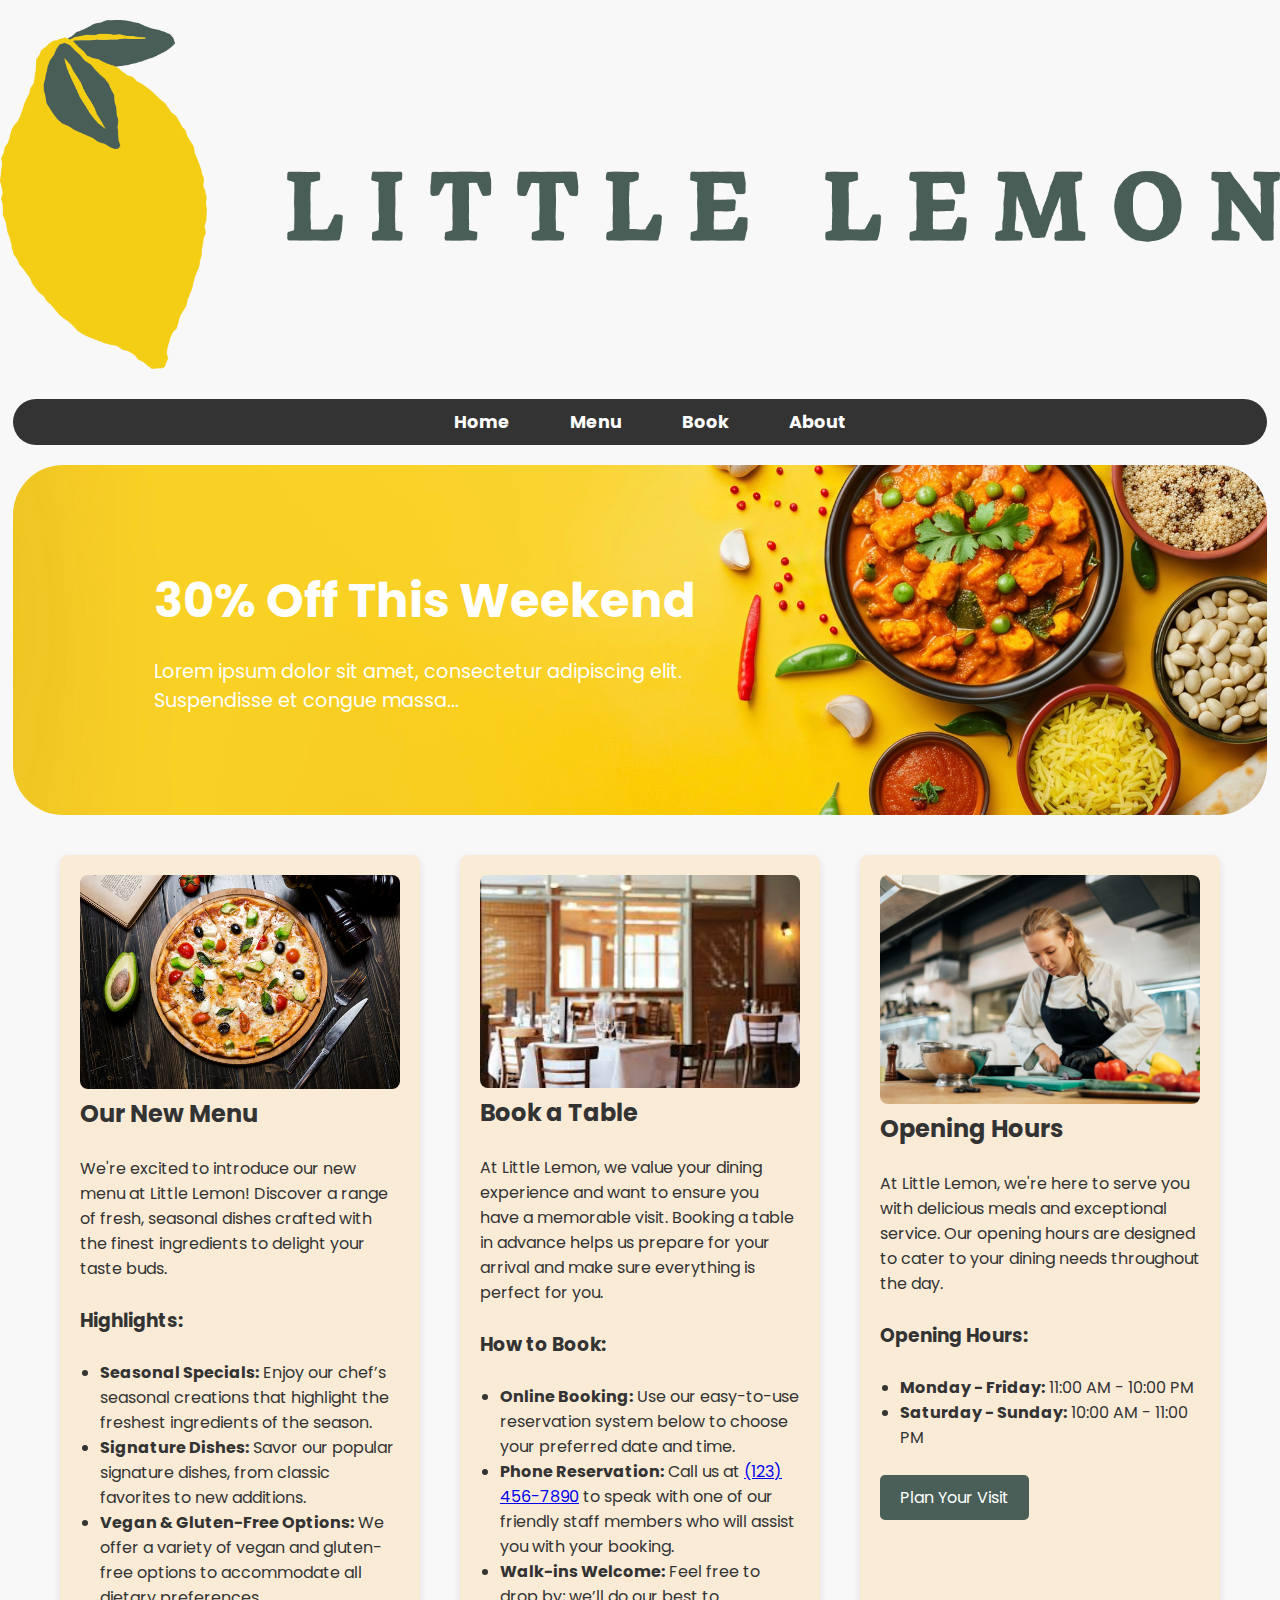
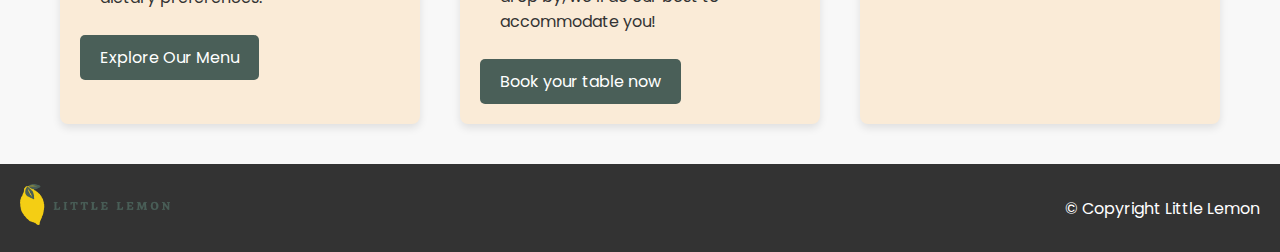
<file: index.html>
<!DOCTYPE html>
<html lang="en">
<head>
    <meta charset="UTF-8">
    <meta name="viewport" content="width=device-width, initial-scale=1.0">
    <meta http-equiv="X-UA-Compatible" content="ie=edge">
    <title>Little Lemon - Home</title>
    <link rel="stylesheet" href="https://fonts.googleapis.com/css2?family=Poppins:wght@400;600&display=swap">
    <link rel="stylesheet" href="style.css">
    <link rel="icon" href="img\logo.png" type="image/x-icon">
</head>
<body>
    <!-- Header Section -->
    <header>
        <div class="logo">
            <img src="img\logo.png" alt="Little Lemon Logo">
        </div>
        <nav>
            <ul>
                <li><a href="index.html">Home</a></li>
                <li><a href="#cards">Menu</a></li>
                <li><a href="#">Book</a></li>
                <li><a href="#">About</a></li>
            </ul>
        </nav>
    </header>

    <!-- Banner Section -->
    <main>
        <section class="banner">
            <div class="banner-content">
                <h1>30% Off This Weekend</h1>
                <p>Lorem ipsum dolor sit amet, consectetur adipiscing elit. Suspendisse et congue massa...</p>
            </div>
        </section>

        <!-- Cards Section -->
        <section class="cards">
            <article>
                <img src="img\menu.avif" alt="Our New Menu">
                <h2>Our New Menu</h2><br>
                <p>We're excited to introduce our new menu at Little Lemon! Discover a range of fresh, seasonal dishes crafted with the finest ingredients to delight your taste buds.</p>
                <br>
                <h3>Highlights:</h3><br>
                <ul>
                    <li><strong>Seasonal Specials:</strong> Enjoy our chef’s seasonal creations that highlight the freshest ingredients of the season.</li>
                    <li><strong>Signature Dishes:</strong> Savor our popular signature dishes, from classic favorites to new additions.</li>
                    <li><strong>Vegan & Gluten-Free Options:</strong> We offer a variety of vegan and gluten-free options to accommodate all dietary preferences.</li>
                </ul><br>
                <a href="#" class="button">Explore Our Menu</a>
            </article>
            
            <article>
                <img src="img\table.jpg" alt="Book a Table">
                <h2>Book a Table</h2><br>
    <p>At Little Lemon, we value your dining experience and want to ensure you have a memorable visit. Booking a table in advance helps us prepare for your arrival and make sure everything is perfect for you.</p>
    <br>
    <h3>How to Book:</h3><br>
    <ul>
        <li><strong>Online Booking:</strong> Use our easy-to-use reservation system below to choose your preferred date and time.</li>
        <li><strong>Phone Reservation:</strong> Call us at <a href="tel:+1234567890">(123) 456-7890</a> to speak with one of our friendly staff members who will assist you with your booking.</li>
        <li><strong>Walk-ins Welcome:</strong> Feel free to drop by; we’ll do our best to accommodate you!</li>
    </ul><br>

                <a href="#" class="button">Book your table now</a>
            </article>
            <article>
                <img src="img\hours.jpg" alt="Opening Hours">
                <h2>Opening Hours</h2><br>
                <p>At Little Lemon, we're here to serve you with delicious meals and exceptional service. Our opening hours are designed to cater to your dining needs throughout the day.</p>
                <br>
                <h3>Opening Hours:</h3><br>
                <ul>
                    <li><strong>Monday - Friday:</strong> 11:00 AM - 10:00 PM</li>
                    <li><strong>Saturday - Sunday:</strong> 10:00 AM - 11:00 PM</li>
                </ul><br>
                <a href="#" class="button">Plan Your Visit</a>
            </article>
            
        </section>
    </main>

    <!-- Footer Section -->
    <footer>
        <div class="footer-left">
            <img src="img\logo.png" alt="Little Lemon Small Logo" style="width: 150px; height: auto;">
        </div>
        <div class="footer-right">
            <p>&copy; Copyright Little Lemon</p>
        </div>
    </footer>
    
</body>
</html>
</file>
<file: style.css>
/* Global Styles */
* {
    margin: 0;
    padding: 0;
    box-sizing: border-box;
}

body {
    font-family: 'Poppins', Arial, sans-serif;
    background-color: #f8f8f8;
    color: #333;
}

/* Centering the Header Section */
header {
    display: flex;
    flex-direction: column;
    align-items: center;
    padding: 20px 0;
}

.header-container {
    display: flex;
    justify-content: space-between; /* Space between logo and hamburger */
    width: 100%; /* Full width */
    max-width: 700px; /* Limit the width */
    padding: 0 20px; /* Padding for sides */
}

header .logo img {
    width: 100%; /* Keep logo size consistent for large screens */
    display: block;
}

.hamburger {
    display: none; /* Hidden by default */
    font-size: 30px; /* Size of the hamburger icon */
    cursor: pointer;
    color: #fff; /* Color for the hamburger icon */
    background-color: #ffc107; /* Yellow background */
    padding: 10px; /* Padding around the hamburger */
    border-radius: 5px; /* Rounded corners */
}

/* Navbar */
nav {
    background-color: #333;
    padding: 10px 40px; /* Increase width of the nav bar */
    border-radius: 30px;
    margin-top: 30px;
    width: 98%;
    margin-left: 10%;
    margin-right: 10%;
    box-sizing: border-box;
}

nav ul {
    list-style: none;
    display: flex;
    justify-content: center;
}

nav ul li {
    margin: 0 30px; /* Increase the gap between nav options */
}

nav ul li a {
    text-decoration: none;
    color: white;
    font-weight: bold;
    font-size: 1.1rem;
    transition: color 0.3s;
}

nav ul li a:hover {
    color: #fff200;
}

/* Banner Section */
.banner {
    background-image: url('img/banner.jpg');
    background-size: cover;
    background-position: center;
    padding: 100px 20px;
    color: white;
    text-align: left;
    border-radius: 50px;
    margin-left: 1%;
    margin-right: 1%;
}

.banner-content {
    max-width: 600px;
    margin: 0 10%;
}

.banner h1 {
    font-size: 3rem;
    margin-bottom: 20px;
}

.banner p {
    font-size: 1.2rem;
}

/* Cards Section */
.cards {
    display: flex;
    justify-content: space-around;
    margin: 20px;
    padding: 20px;
    flex-wrap: wrap; /* Allow wrapping */
}

.cards article {
    padding: 20px;
    border-radius: 8px;
    width: 30%;
    box-shadow: 0 4px 8px rgba(0, 0, 0, 0.1);
    transition: transform 0.3s;
    background-color: antiquewhite;
}

h2, h3 {
    margin-top: 0;
    color: #333;
}

ul {
    padding-left: 20px;
}

.cards article:hover {
    transform: translateY(-10px);
}

.cards img {
    width: 100%;
    border-radius: 8px;
}

.button {
    display: inline-block;
    padding: 10px 20px;
    font-size: 16px;
    text-align: center;
    text-decoration: none;
    color: white;
    background-color: #4a5f58;
    border-radius: 5px;
    border: none;
    cursor: pointer;
}

.button:hover {
    background-color: #0056b3;
}

/* Footer Section */
footer {
    display: flex;
    justify-content: space-between;
    align-items: center;
    padding: 20px;
    background-color: #333;
    color: white;
}

footer .footer-left img {
    width: 50px;
}

footer .footer-right {
    text-align: right;
}

/* Responsive Styles */
@media (max-width: 768px) {
    .header-container {
        justify-content: space-between; /* Space logo and hamburger */
    }

    header .logo img {
        width: 150px; /* Adjust logo size for better fitting on small screens */
    }

    nav {
        display: none; /* Hide the nav by default */
        flex-direction: column; /* Stack items vertically */
        position: absolute; /* Absolute positioning */
        background-color: #333; /* Same background as nav */
        width: 100%; /* Full width */
        top: 60px; /* Adjust based on header height */
        left: 0;
    }

    nav.active {
        display: flex; /* Show nav when active */
    }

    nav ul {
        flex-direction: column; /* Stack the list items */
        align-items: center; /* Center the items */
        padding: 0; /* Remove padding */
        margin: 0; /* Remove margin */
    }

    nav ul li {
        margin: 10px 0; /* Space between items */
    }

    .hamburger {
        display: block; /* Show the hamburger icon on small screens */
    }

    .banner {
        padding: 50px 10px; /* Reduce padding */
    }

    .banner h1 {
        font-size: 2.5rem; /* Decrease font size */
    }

    .banner p {
        font-size: 1rem; /* Decrease font size */
    }

    .cards {
        flex-direction: column; /* Stack cards vertically */
        align-items: center;
    }

    .cards article {
        width: 90%; /* Make articles full width */
        margin-bottom: 20px; /* Space between cards */
    }

    footer {
        flex-direction: column; /* Stack footer elements */
        align-items: center;
    }

    footer .footer-right {
        text-align: center; /* Center text */
    }
}

@media (max-width: 480px) {
    nav ul li {
        margin: 0 10px; /* Further decrease margin */
    }

    .banner h1 {
        font-size: 2rem; /* Further decrease font size */
    }

    .banner p {
        font-size: 0.9rem; /* Further decrease font size */
    }

    .button {
        padding: 8px 16px; /* Adjust button size */
        font-size: 14px; /* Decrease font size */
    }
}
</file>
